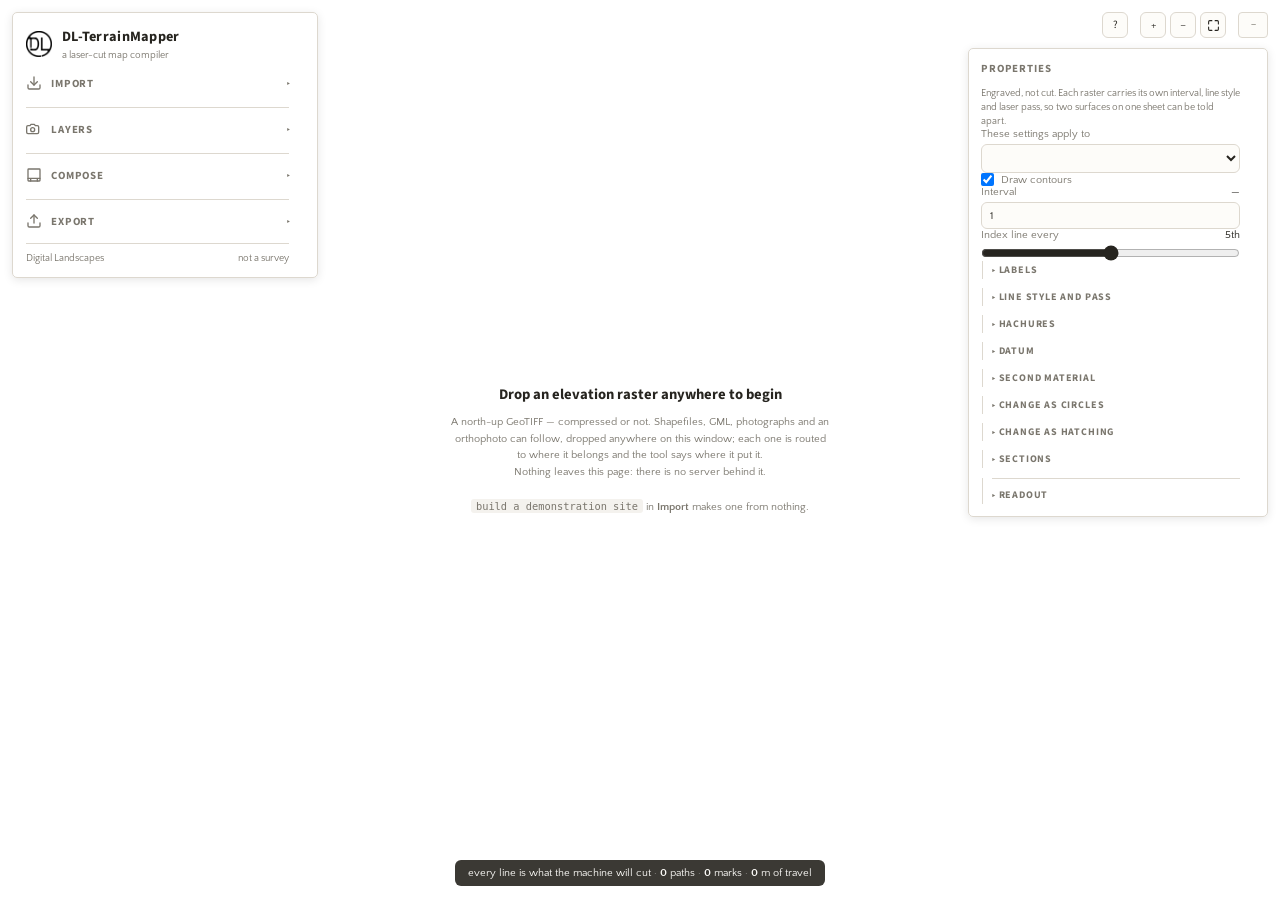
<file: index.html>
<!doctype html>
<!--
  The repository root page, so GitHub Pages has somewhere to land.

  The tool itself lives in project/. This file only forwards to it. It is kept
  deliberately plain: a student following a link in a hurry, on a lab machine,
  behind a proxy, should end up in the right place or be told plainly why not.
-->
<html lang="en">
<head>
<meta charset="utf-8">
<meta name="viewport" content="width=device-width, initial-scale=1">
<title>DL-TerrainMapper</title>
<meta http-equiv="refresh" content="0; url=project/index.html">
<link rel="canonical" href="project/index.html">
<style>
  body { margin: 0; min-height: 100vh; display: grid; place-items: center;
         background: #fff; color: #1b1b1b; text-align: center; padding: 2rem;
         font: 16px/1.6 "Source Sans 3", system-ui, -apple-system, sans-serif; }
  h1 { font-size: 1.4rem; font-weight: 600; margin: 0 0 .4rem; letter-spacing: .01em; }
  p  { margin: .4rem 0; color: #555; }
  a  { color: #0f7d86; }
  @media (prefers-color-scheme: dark) {
    body { background: #16181a; color: #e9e9e9; }
    p { color: #aaa; }
    a { color: #5cc9d2; }
  }
</style>
</head>
<body>
  <main>
    <h1>DL-TerrainMapper</h1>
    <p>Opening the tool…</p>
    <p>If nothing happens, <a href="project/index.html">open it here</a>.</p>
  </main>
</body>
</html>
</file>
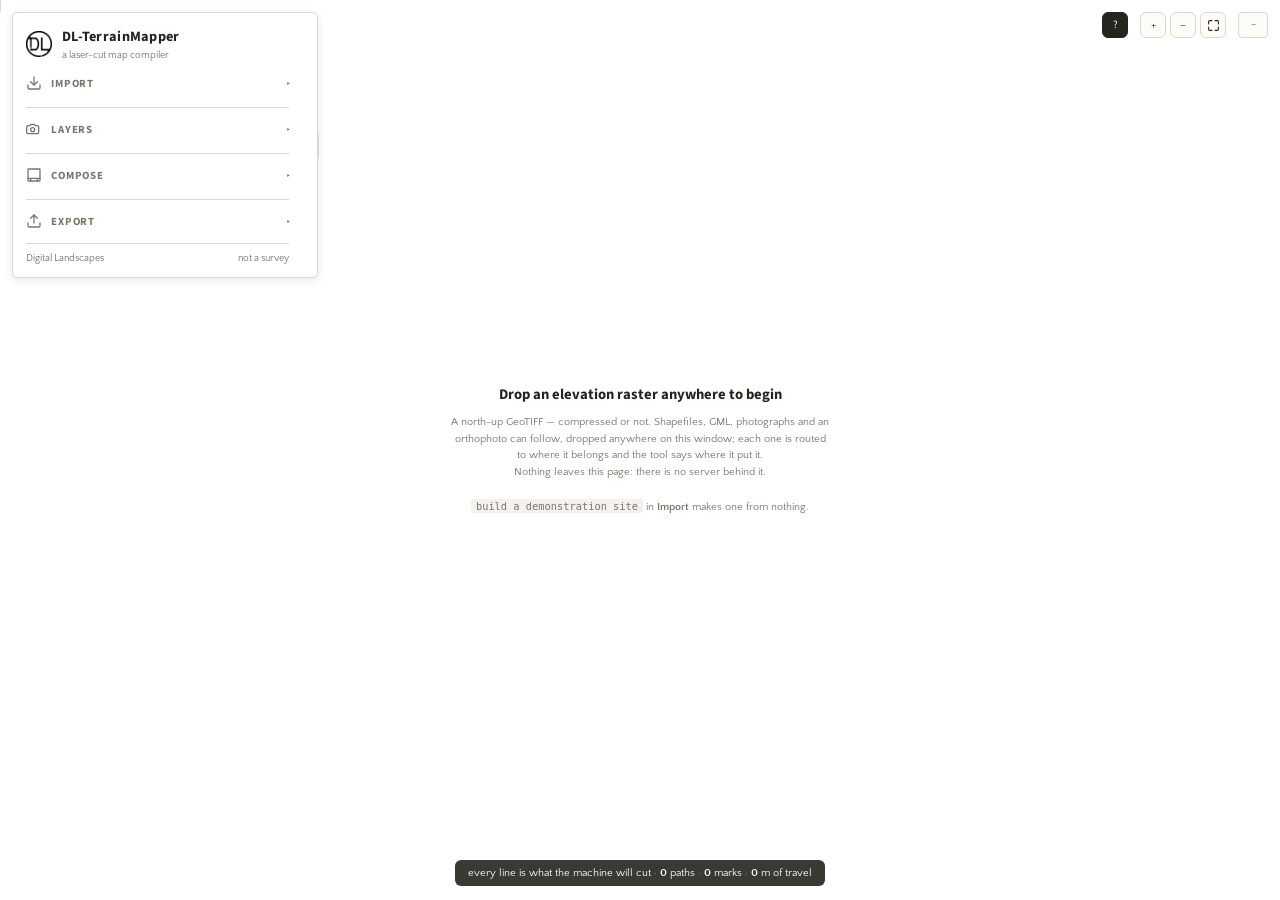
<file: project/index.html>
<!doctype html>
<html lang="en">
<head>
<meta charset="utf-8">
<meta name="viewport" content="width=device-width, initial-scale=1">
<title>DL-TerrainMapper</title>
<!-- ⚠️ NAMED EXPLICITLY, because a browser asks every site for /favicon.ico
     whether one exists or not. Unanswered, that is a red 404 in the console of
     a tool people are being taught to trust the console of — and the first
     thing a student does when something looks wrong is open it. The logo is
     already shipped for the sidebar; pointing at it costs nothing. -->
<link rel="icon" href="static/logo-dl.png">
<link rel="stylesheet" href="static/style.css">
<style>
/* ⚠️ style.css IS THE FAMILY'S COMMITTED THEME AND IS COPIED BYTE-IDENTICAL
   FROM DL-TerrainDiversity. Nothing below overrides a token in it — these are
   layout rules for the parts this tool has and the sibling does not. If a
   colour or a font is wanted here, it is already in style.css; adding a second
   palette is how two tools in one family stop looking like one family. */

/* ⚠️ TWO TOKEN OVERRIDES, AND ONLY TWO. This is the sibling's own pattern —
   terraincare overrides `--stage` in exactly this way, with the reason stated
   beside it — so the theme stays one file and the deviations stay countable.

   `--stage` white: terrain is pale, the drawing is meant to read as paper, and
   the sheet is screen-captured next to printed matter.

   `font-size` 14px rather than 15: this tool's panel carries more explanatory
   prose than the sibling's, and at 15px the whole interface read a size too
   large beside it. One notch on the root scales every rem in the theme
   together, which is the only way to make an interface smaller without
   pulling its proportions apart. */
:root { --stage: #ffffff; font-size: 14px; }

/* ── the menu is a FLOATING WINDOW, not a docked column ───────────────────
   Ported from terraincare, where the same override turns style.css's docked
   sidebar into a window over the viewport.
   ⚠️ THE POINT IS THAT THE GROUND RUNS UNDER IT. A docked column subtracts its
   width from the drawing for the whole session; a window can be pushed aside
   or folded away entirely when the sheet is what matters — which for a tool
   whose output is a drawing is most of the time. */
#sidebar {
  position: absolute; left: 12px; top: 12px; z-index: 4;
  width: 306px; min-width: 306px;
  height: auto; max-height: calc(100% - 24px);
  padding: 13px; gap: 10px;
  scrollbar-gutter: stable;
  border: 1px solid var(--line); border-right: 1px solid var(--line);
  border-radius: 5px; background: rgba(255,255,255,.94);
  box-shadow: 0 2px 10px rgba(0,0,0,.10);
}
/* The header is the handle. */
#sidebar header { cursor: grab; user-select: none; }
#sidebar.dragging header { cursor: grabbing; }
#sidebar.min { display: none; }
#sidebar footer { padding-top: 9px; font-size: .7rem; }
#logo { width: 26px; height: 26px; }
#sidebar header h1 { font-size: 1.02rem; }
#sidebar .sub { font-size: .72rem; }

/* ⚠️ ONE TOGGLE, ONE PLACE, TWO STATES. They occupy the same slot in
   #viewtools, so folding and unfolding happen under the same pixel — which
   means they must be the same size, or the chip's own edge lands under a cursor
   that has not moved. Same rule the sibling keeps. */
#menu-chip, #menu-min {
  box-sizing: border-box; width: 30px; height: 26px;
  display: flex; align-items: center; justify-content: center;
  font-family: var(--font-head); font-size: .74rem; line-height: 1;
  padding: 0; cursor: pointer; z-index: 5;
  border: 1px solid var(--line); border-radius: 4px;
  background: var(--sheet); color: var(--ink-soft);
}
#menu-chip:hover, #menu-min:hover { color: var(--ink); border-color: var(--ink-soft); }
/* ⚠️ BOTH SIT IN #viewtools, IN THE SAME SLOT. Neither is positioned on its
   own any more: that is what made them 1,227 px apart while a comment claimed
   they shared a pixel. See the markup for the whole argument. */
#menu-chip[hidden] { display: none; }

/* ── the menu's width grip ────────────────────────────────────────────────
   ⚠️ A SIBLING OF THE PANEL, NOT A CHILD OF IT. The panel scrolls and clips
   horizontally, so a child pinned to its right edge would scroll away with the
   content and be cut off. This one lives on the viewport and is kept against
   the panel's edge by script.
   ⚠️ NOT `resize: horizontal` EITHER, though that works: the native handle is
   a few pixels in one corner, at the bottom of a panel that is usually as tall
   as the window, and it forces overflow-x to auto — which puts a horizontal
   scrollbar under a panel that has no horizontal content. */
.wgrip {
  position: absolute; z-index: 6; width: 9px; cursor: ew-resize;
}
.wgrip::after {
  content: ""; position: absolute; left: 4px; top: 50%;
  transform: translateY(-50%); width: 1px; height: 24px;
  background: var(--line); transition: height .12s, background .12s;
}
.wgrip:hover::after, .wgrip.on::after {
  background: var(--ink-soft); height: 48px;
}
.wgrip[hidden] { display: none; }

/* ── the properties window ────────────────────────────────────────────────
   Wider than a pure readout was, because it now holds controls. Its own grip
   works the same way the menu's does, mirrored. */
#propBody { display: flex; flex-direction: column; gap: 7px; }
#propBody .subhead:not(:first-child) { margin-top: 4px; }
#propBody .dz { padding: 9px 8px; }
#propTitle { overflow: hidden; text-overflow: ellipsis; white-space: nowrap; }

/* ── a pass picker carries its colour ─────────────────────────────────────
   ⚠️ THE CHIP IS BESIDE THE VALUE, NOT INSIDE THE <option>. Browsers disagree
   about whether they honour styling within a dropdown list — Firefox largely
   does, Chrome only in the popup and not in the closed control — so a coloured
   option is a swatch that vanishes exactly when it is most wanted. Colouring
   the option TEXT is worse again: these are the declared pass colours, and pure
   green on paper-white is barely legible as text. As a filled chip it is
   perfectly readable, which is why the swatch is a block and the label stays
   ink. Same one-colour-table rule as everywhere else: the fill comes from
   PASS_COLOURS in dxf.js, never from a palette chosen for the screen. */
.passfield { position: relative; display: block; }
.passfield select { padding-left: 27px; width: 100%; }
.passfield .swatch {
  position: absolute; left: 8px; top: 50%; transform: translateY(-50%);
  width: 12px; height: 12px; border-radius: 2px; pointer-events: none;
  border: 1px solid rgba(38, 36, 31, .35);
  box-shadow: inset 0 0 0 1px rgba(255, 255, 255, .45);
}

/* ── reordering the raster list ───────────────────────────────────────────
   ⚠️ THE ORDER IS NOT COSMETIC: the first raster is the PRIMARY and defines
   the sheet. Dragging a layer to the top changes what the drawing is sized to,
   which is why the view refits when it happens. */
.pitem { position: relative; }
.pitem .drag {
  flex: none; width: 11px; cursor: grab; color: var(--line);
  font-size: .8rem; line-height: 1; user-select: none;
}
.pitem:hover .drag { color: var(--ink-soft); }
.pitem.dragging { opacity: .4; }
.pitem.over-above::before, .pitem.over-below::after {
  content: ""; position: absolute; left: 0; right: 0; height: 2px;
  background: var(--ink); border-radius: 1px;
}
.pitem.over-above::before { top: -2px; }
.pitem.over-below::after { bottom: -2px; }

/* ── sections: one row per section, icon + title + chevron ────────────────
   Ported from terraincare. The rail this tool used to have said each of the
   six names twice — once as an icon tooltip, once as a panel header a few
   pixels away — so the rail is gone and its icons moved in here. */
details.panel { display: block; }
details.panel > summary {
  display: flex; align-items: center; gap: 9px;
  cursor: pointer; list-style: none; user-select: none; padding: 4px 0;
}
details.panel > summary::-webkit-details-marker { display: none; }
details.panel > summary > svg {
  flex: none; width: 16px; height: 16px;
  fill: none; stroke: currentColor; stroke-width: 2;
  stroke-linecap: round; stroke-linejoin: round; color: var(--ink-soft);
}
details.panel > summary > h2 { flex: 1; min-width: 0; }
details.panel > summary::after {
  content: "▾"; font-family: var(--font-head); font-size: .72rem;
  color: var(--ink-soft); flex: none; transition: transform .12s ease;
  transform: rotate(-90deg);
}
details.panel[open] > summary::after { transform: rotate(0deg); }
details.panel[open] > summary > svg,
details.panel[open] > summary > h2 { color: var(--ink); }
details.panel > summary:hover h2,
details.panel > summary:hover > svg,
details.panel > summary:hover::after { color: var(--ink); }
.sec-body { display: flex; flex-direction: column; gap: 7px; margin-top: 7px; }
details.panel + details.panel { border-top: 1px solid var(--line); padding-top: 9px; margin-top: 2px; }

/* What is live inside a CLOSED section. A folded panel must never hide active
   state — a hidden halftone at 3,000 marks is a surprise at the machine. */
.sec-badge {
  margin-left: auto; font-family: var(--font-head); font-size: .66rem;
  color: var(--ink-soft); font-variant-numeric: tabular-nums;
  white-space: nowrap; overflow: hidden; text-overflow: ellipsis; max-width: 56%;
}
details.panel[open] > summary .sec-badge { display: none; }

.why { color: var(--ink-soft); font-size: .72rem; line-height: 1.4; }
.subhead {
  font-family: var(--font-head); font-weight: 700; font-size: .72rem;
  text-transform: uppercase; letter-spacing: .08em; color: var(--ink-soft);
}
.field input[type=number], .field input[type=text] {
  font: inherit; font-size: .82rem; padding: 6px 8px;
  border: 1px solid var(--line); border-radius: 6px;
  background: var(--sheet); color: var(--ink); width: 100%;
}
.field.inline { flex-direction: row; align-items: center; gap: 8px; }
.field.inline > span { flex: 1; }

/* A note that is a reading, not a control. */
.note {
  font-size: .71rem; line-height: 1.4; padding: 6px 8px; border-radius: 5px;
  background: var(--sheet); border: 1px solid var(--line);
  border-left: 2px solid var(--card); color: var(--ink-soft);
}
.note b { color: var(--ink); font-variant-numeric: tabular-nums; }
.note.warn { border-left-color: #a8541c; }
.note.good { border-left-color: var(--ink-soft); }

/* ── the photograph list ─────────────────────────────────────────────────── */
.plist { display: flex; flex-direction: column; gap: 4px; }
.pitem {
  display: flex; align-items: center; gap: 7px; cursor: pointer;
  border: 1px solid var(--line); border-radius: 6px; padding: 4px 7px; font-size: .74rem;
}
.pitem:hover { border-color: var(--ink-soft); }
.pitem.sel { border-color: var(--ink); background: var(--bg); }
.pitem .n {
  width: 19px; height: 19px; flex: none; border-radius: 50%;
  background: var(--ink); color: var(--sheet);
  display: grid; place-items: center; font-size: .62rem; font-weight: 700;
  font-family: var(--font-head);
}
.pitem.off .n { background: var(--ink-soft); }
/* ⚠️ THE ICON INHERITS THE SWATCH'S COLOUR, which is the sheet colour on a
   disc filled with the layer's PASS colour — the machine operation, not a
   colour chosen for the screen. Stroked rather than filled, at the same weight
   as the panel icons above, so the two sets read as one drawing. */
.pitem .n svg {
  width: 12px; height: 12px; display: block;
  fill: none; stroke: currentColor; stroke-width: 2.4;
  stroke-linecap: round; stroke-linejoin: round;
}
.pitem .grow { flex: 1; min-width: 0; overflow: hidden; text-overflow: ellipsis; white-space: nowrap; }
.pitem .val { color: var(--ink-soft); font-size: .7rem; white-space: nowrap; }

/* ── the readout window, right ────────────────────────────────────────────
   Same chrome as the sidebar, deliberately: one window family, not two. */
#readout {
  position: absolute; right: 12px; top: 12px; z-index: 4; width: 300px;
  max-height: calc(100% - 66px - var(--tools-h) - 10px);
  display: flex; flex-direction: column; gap: 10px; padding: 12px;
  overflow-y: auto; overflow-x: hidden; scrollbar-gutter: stable;
  border: 1px solid var(--line); border-radius: 5px;
  background: rgba(255,255,255,.94); box-shadow: 0 2px 10px rgba(0,0,0,.10);
}
/* Folded by the one menu control, or empty because nothing is loaded yet. */
#readout.min, #readout.empty { display: none; }
#readout-head { display: flex; align-items: center; gap: 8px; }
#readout-head h2 {
  flex: 1; font-family: var(--font-head); font-weight: 700; font-size: .78rem;
  text-transform: uppercase; letter-spacing: .08em; color: var(--ink-soft);
}
#readout-head button { padding: 1px 7px; font-size: .72rem; line-height: 1.3; }
#figs { display: grid; grid-template-columns: 1fr 1fr; gap: 4px 10px; }
.fig {
  display: flex; align-items: baseline; justify-content: space-between; gap: 6px;
  font-size: .71rem; border-bottom: 1px dotted var(--line); padding-bottom: 2px;
}
.fig span:first-child { color: var(--ink-soft); }
.fig b {
  font-family: var(--font-head); font-weight: 700;
  font-variant-numeric: tabular-nums; color: var(--ink);
}
#readBody { display: flex; flex-direction: column; gap: 9px; }
#readBody .grp { display: flex; flex-direction: column; gap: 3px; }
#readBody .grp h3 {
  font-family: var(--font-head); font-weight: 700; font-size: .68rem;
  text-transform: uppercase; letter-spacing: .08em; color: var(--ink-soft);
  border-top: 1px solid var(--line); padding-top: 7px; margin-top: 2px;
}

/* the pass key, which doubles as the drawing's legend */
.pass { display: flex; align-items: center; gap: 7px; font-size: .72rem; color: var(--ink-soft); }
.pass i { width: 14px; height: 3px; border-radius: 2px; flex: none; }
.pass b { color: var(--ink); font-family: var(--font-head); font-variant-numeric: tabular-nums; }


/* ── data-defined overrides ───────────────────────────────────────────────
   ⚠️ THE BINDING SITS BESIDE THE PARAMETER IT DRIVES, not in a section of its
   own. Three of these grew as separate folds called "Size by an attribute",
   "Turn by an attribute", "Density by an attribute" — so the control and the
   thing it controlled were never on screen together, and which parameter a fold
   drove had to be read from its title. A checkbox and a picker under the value
   say it without a heading. */
.bindrow { display: flex; flex-direction: column; gap: 3px; }
.bindtoggle {
  display: flex; align-items: center; gap: 6px;
  font-size: .68rem; color: var(--ink-soft); cursor: pointer; padding-left: 1px;
}
.bindtoggle input[type="checkbox"] { flex: none; margin: 0; }
.bindtoggle .bindlabel { flex: none; }
.bindtoggle select { flex: 1; min-width: 0; font-size: .7rem; padding: 1px 4px; }
.bindtoggle select[disabled] { opacity: .45; }
/* Bound is a state worth seeing at a glance: the value above is no longer the
   one being used. */
.bindrow.bound .bindtoggle { color: var(--ink); }
.bindrow.bound > .field > input { opacity: .5; }
.bindrange {
  display: grid; grid-template-columns: 1fr 1fr; gap: 3px 8px;
  margin: 2px 0 4px 18px; padding-left: 8px; border-left: 1px solid var(--line);
}
.bindrange .field { gap: 2px; }

/* ── viewport furniture ──────────────────────────────────────────────────── */
/* ⚠️ THE VIEWPORT'S OWN CONTROLS, IN ONE ROW, CLEAR OF BOTH WINDOWS.
   `--tools-gap` is the distance kept from the readout window's left edge, and
   `right` is derived from the readout's width so the two can never be tuned
   apart. Measured before this existed: the fold button sat at x 1239–1269,
   INSIDE the readout's 968–1268 rect, covering its fold button by 51 px — two
   controls a cursor could not choose between. */
/* ⚠️ THE STRIP SITS ABOVE THE RIGHT-HAND WINDOW, NOT BESIDE IT. Beside it, the
   strip ate 166 px of the drawing along the top edge for its whole length and
   still had to dodge a window whose width changes. Above it, the tools are
   right-aligned to the window they belong with, the ground underneath is
   uninterrupted, and the vertical room this costs was already spare — the
   window does not reach the bottom of the viewport. */
#viewtools {
  position: absolute; top: 12px; right: 12px;
  z-index: 5; display: flex; align-items: center;
  gap: var(--tools-gap); justify-content: flex-end;
}
:root { --tools-gap: 12px; --tools-h: 26px; }
/* The window starts below the strip and keeps the same 12 px rhythm. */
#readout { top: calc(12px + var(--tools-h) + 10px) !important; }
#zoomer { display: flex; gap: 4px; }
#zoomer button, #explainToggle {
  width: 26px; height: 26px; padding: 0; line-height: 1; font-size: .78rem;
  /* ⚠️ CENTRED BY THE BOX, NOT BY THE GLYPH. A button that centres its text
     centres the LINE BOX; where the ink sits inside that box is the font's
     business, which is how ⤢ ended up high and right. Grid centring puts the
     icon's own box in the middle and leaves nothing to the face. */
  display: grid; place-items: center;
}
#zoomer button svg {
  width: 13px; height: 13px; display: block;
  fill: none; stroke: currentColor; stroke-width: 2;
  stroke-linecap: round; stroke-linejoin: round;
}
#explainToggle { font-family: var(--font-head); }
/* The pressed state has to be visible, or the control is a coin toss. */
#explainToggle[aria-pressed="true"] { background: var(--ink); color: var(--sheet); border-color: var(--ink); }

/* ⚠️ EXPLANATIONS GO; WARNINGS AND STATE STAY. `.why` and `.fine` are prose a
   reader stops needing. `.note` is a WARNING — the GPS-accuracy caution, the
   clip caveats — and `.meta` is live output like "No raster loaded." or the
   cutting report. Hiding either of those would turn a density preference into a
   way of losing the thing the panel exists to tell you. */
body.terse .why, body.terse .fine { display: none; }
#status { bottom: 14px; white-space: nowrap; }
#dropReport { bottom: 46px; max-width: 60%; text-align: center; }
#dropReport:empty { display: none; }
/* ⚠️ A DROP TARGET THAT GIVES NO SIGN IT IS ONE is a drop target people do not
   try twice. The whole window highlights, because the whole window accepts. */
body.dropping #viewport::after {
  content: ""; position: absolute; inset: 6px; pointer-events: none; z-index: 8;
  border: 2px dashed var(--ink-soft); border-radius: 6px;
  background: rgba(255,255,255,.35);
}
#status b { font-variant-numeric: tabular-nums; }
#status .sep { opacity: .45; }
#empty {
  position: absolute; inset: 0; display: grid; place-items: center;
  pointer-events: none; text-align: center; color: var(--ink-soft); padding: 30px;
}
#empty div { max-width: 380px; line-height: 1.55; font-size: .78rem; }
#empty h2 { font-family: var(--font-head); font-size: 1.05rem; color: var(--ink); margin-bottom: 7px; }
#empty code { background: var(--bg); padding: 1px 5px; border-radius: 3px; font-size: .74rem; }

#lightbox {
  position: fixed; inset: 0; z-index: 20; background: rgba(38,36,31,.90);
  display: none; place-items: center; padding: 30px;
}
#lightbox.on { display: grid; }
#lightbox img { max-width: 100%; max-height: 76vh; border-radius: 5px; }
#lightbox .cap { color: var(--sheet); font-size: .84rem; margin-top: 11px; text-align: center; line-height: 1.6; }
#lightbox .cap b { font-family: var(--font-head); }
#lightbox .cap em { font-style: normal; opacity: .72; font-size: .78rem; }
</style>
</head>
<body>

<!-- ═══ LEFT — what I change ═══════════════════════════════════════════════ -->
<aside id="sidebar">
  <header>
    <img id="logo" src="static/logo-dl.png" alt="">
    <div>
      <h1>DL-TerrainMapper</h1>
      <div class="sub">a laser-cut map compiler</div>
    </div>
  </header>

  <!-- IMPORT -->
  <!-- ⚠️ EVERY PANEL STARTS SHUT (Marc, asked twice). The rule this replaces —
       "every fold that accepts a file opens by default" — existed because the
       front door must be findable. That rule is kept by a different means now:
       a file dropped ANYWHERE on the window is routed to the right place and
       the panel it landed in opens itself. So the front door is the whole
       window, and the panels can start quiet. Undoing the global drop without
       reopening this panel would strand a new user in front of a tool that
       looks like it does nothing. -->
  <details class="panel">
    <summary>
      <svg viewBox="0 0 24 24"><path d="M21 15v4a2 2 0 0 1-2 2H5a2 2 0 0 1-2-2v-4"/><polyline points="7 10 12 15 17 10"/><line x1="12" y1="15" x2="12" y2="3"/></svg>
      <h2>Import</h2><span class="sec-badge" id="b-import"></span>
    </summary>
    <div class="sec-body">
      <p class="why">Everything is read in this page and nothing is uploaded — there is no
        server to upload to. That is what lets field photographs be handled here at all.</p>

      <details class="sub">
        <summary class="subhead">Terrain</summary>
        <div class="sub-body">
        <div id="dropzone">
          <div class="dz" id="dropDEM"><strong>Elevation raster</strong>
            <span class="act">Choose GeoTIFFs, or drop them here</span>
            <span class="fine">North-up. Several at once is fine — a DTM under a DSM, the same
              ground in two years, or a whole plate set. They load in name order; the first
              becomes the primary.</span></div>
        </div>
        <p class="meta" id="demInfo">No raster loaded.</p>
        <button class="link" id="demoBtn">or build a demonstration site from nothing</button>

        <!-- ⚠️ THE SHAPEFILE FRONT DOOR BELONGS UNDER THE VERB "IMPORT". These
             three strips are the same targets as the ones beside each list in
             Symbology / Styling, wired to the same loader; a shapefile is a file you
             IMPORT, and this is the first place anyone looks for one. That pair stays,
             because beside a list it reads as "add another one of these" — but a
             front door that only exists two screens down a closed panel is a front
             door nobody finds. -->
        </div>
      </details>
      <details class="sub">
        <summary class="subhead">Vector features</summary>
        <div class="sub-body">
        <p class="why">A planting bed, a path, a tree survey. <b>Shapefile:</b> drop the
          <b>.shp</b> and its <b>.dbf</b> together — the .shp holds the geometry, the .dbf the
          values you style by; add the <b>.prj</b> and the tool can check its coordinate system
          against the raster. The .shx is not needed. <b>GML:</b> one file is enough — it
          carries its geometry, its attributes and its CRS together, and a GML holding points,
          lines and areas at once becomes one layer of each. A file dropped on the wrong strip
          is still filed correctly, under the geometry it actually holds.</p>
        <div class="shpdrop" id="dropImpFeatPolygon" data-kind="polygon">
          + Add or drop a <b>polygon</b> layer — .shp or .gml…</div>
        <p class="why">A planting bed, a water body, a paved surface. An area has an inside, so
          it takes a <b>fill pattern</b> and an optional outline.</p>
        <div class="shpdrop" id="dropImpFeatLine" data-kind="line">
          + Add or drop a <b>line</b> layer — .shp or .gml…</div>
        <p class="why">A path, a wall, a stream. A line has no inside, so it takes a
          <b>linetype</b> and a scale.</p>
        <div class="shpdrop" id="dropImpFeatPoint" data-kind="point">
          + Add or drop a <b>point</b> layer — .shp or .gml…</div>
        <p class="why">A tree survey, a sample location, a lamp post. A point has no extent at
          all, so it takes a <b>radius</b> first — the symbol is invented, and how big it is, is
          the decision.</p>
        <p class="meta" id="impFeatInfo">None loaded.</p>
        <button class="link" id="gotoFeatures">See the feature layers you have loaded</button>

        </div>
      </details>
      <details class="sub">
        <summary class="subhead">Site photographs</summary>
        <div class="sub-body">
        <div id="dropzone2">
          <div class="dz" id="dropPhotos"><strong>Photographs</strong>
            <span class="act">Choose JPEGs, or drop them here</span>
            <span class="fine">A folder's worth at a time. They are read in this page and
              never uploaded; ones without GPS are kept and listed separately.</span></div>
        </div>
        <p class="meta" id="photoInfo">None loaded.</p>

        </div>
      </details>
      <details class="sub">
        <summary class="subhead">Orthophoto</summary>
        <div class="sub-body">
        <div id="dropzone3">
          <div class="dz" id="dropImage"><strong>Image</strong>
            <span class="act">Choose an image, or drop it here</span>
            <span class="fine">GeoTIFF, PNG or JPEG. Say where it came from below — a
              restricted image can be previewed and will not export.</span></div>
        </div>
        <label class="field"><span>Licence</span>
          <select id="licence">
            <option value="unknown">— say where it came from —</option>
            <option value="own">Mine (my own survey or drone)</option>
            <option value="open">Openly licensed</option>
            <option value="restricted">Restricted (education/research only)</option>
          </select></label>
        <p class="meta" id="imageInfo">None loaded.</p>

        </div>
      </details>
      <details class="sub">
        <summary class="subhead">Tile boundary</summary>
        <div class="sub-body">
        <p class="why">Working on one tile of a bigger model? Load the <b>whole</b> model here,
          set every layer up over all of it, and cut your tile out at the end — the boundary
          goes in <b>Export → Clip to a tile</b>. That order is what makes neighbouring tiles
          match: the patterns are anchored to the ground, so a boundary is a line drawn through
          one continuous field rather than two fields that have to be persuaded to agree.</p>
        <button class="link" id="gotoClip">Go to the tile boundary in Export</button>
        </div>
      </details>
    </div>
  </details>


  <!-- LAYERS -->
  <details class="panel">
    <summary>
      <svg viewBox="0 0 24 24"><path d="M3 7h3l1.5-2h5L14 7h3a2 2 0 0 1 2 2v8a2 2 0 0 1-2 2H3a2 2 0 0 1-2-2V9a2 2 0 0 1 2-2z"/><circle cx="10" cy="13" r="3"/></svg>
      <h2>Layers</h2><span class="sec-badge" id="b-mark"></span>
    </summary>
    <div class="sec-body">
      <!-- ⚠️ ONE FLAT LIST, NOT SIX GROUPED ONES. Grouping by kind put six
           headings over what is usually one or two layers each, so the panel was
           mostly labels for empty groups. A layer knows what it is and says so
           on its own row; the reader does not need the tool to sort them into
           bins first. This is QGIS's own layer panel, and the reason it works is
           that the list IS the set of things you can select. -->
      <p class="why">Everything loaded, in one list. <b>Select a layer</b> and the window on the
        right becomes its property sheet — contours and sections for an elevation raster, fill
        and linetype for an area, a radius for a point, halftone for the orthophoto. Only ever
        the controls that layer can use.</p>
      <div class="plist" id="layers"></div>
      <p class="meta" id="featInfo">Nothing loaded — drop a file anywhere.</p>

    </div>
  </details>


  <!-- COMPOSE -->
  <details class="panel">
    <summary>
      <svg viewBox="0 0 24 24"><rect x="3" y="3" width="18" height="18" rx="1"/><path d="M3 17h18M7 17v4M17 17v4"/></svg>
      <h2>Compose</h2><span class="sec-badge" id="b-compose"></span>
    </summary>
    <div class="sec-body">
      <p class="why">The drawing gets a scale a ruler knows, never a ratio fitted to the bed.</p>
      <label class="field"><span>Scale 1:</span><select id="sScale"></select></label>
      <div class="row">
        <label class="field"><span>Bed width</span><input type="number" id="sBedW" value="1000" step="10"></label>
        <label class="field"><span>Bed height</span><input type="number" id="sBedH" value="700" step="10"></label>
      </div>
      <button id="sFit">Pick the largest scale that fits</button>
      <label class="field"><span>Margin <em id="sMarginV">0 mm</em></span>
        <input type="range" id="sMargin" min="0" max="40" step="1" value="0"></label>
      <label class="field"><span>Title</span>
        <input type="text" id="sTitle" placeholder="engraved at the top"></label>
      <label class="field"><span>Lettering</span>
        <select id="sLetter">
          <option value="regular">Regular</option>
          <option value="condensed">Condensed</option>
          <option value="wide">Wide</option>
          <option value="slanted">Slanted</option>
        </select></label>
      <p class="why">One choice for the whole drawing — labels, numbers, title, all in the
        same voice. Every style is the same single-stroke skeleton, reshaped: an outline font
        from the system would make the laser cut round the ink and drop the counters of an
        8 out as dust, so there is deliberately no such option.</p>
      <!-- ⚠️ NOT A FOLD. Three checkboxes behind a heading called "Furniture" —
           a word for the things on a drawing that are not the drawing — is a
           word to learn and a click to make, for three switches that fit on
           three lines. -->
      <label class="check"><input type="checkbox" id="sFrame" checked> Cut the sheet outline</label>
      <label class="check"><input type="checkbox" id="sBar" checked> Scale bar</label>
      <label class="check"><input type="checkbox" id="sNorth" checked> North point</label>
    </div>
  </details>

  <!-- EXPORT -->
  <details class="panel">
    <summary>
      <svg viewBox="0 0 24 24"><path d="M21 15v4a2 2 0 0 1-2 2H5a2 2 0 0 1-2-2v-4"/><polyline points="17 8 12 3 7 8"/><line x1="12" y1="3" x2="12" y2="15"/></svg>
      <h2>Export</h2><span class="sec-badge" id="b-export"></span>
    </summary>
    <div class="sec-body">
      <details class="sub">
        <summary class="subhead">Clip to a tile</summary>
        <div class="sub-body">
        <p class="why">Load the <b>whole</b> model, set up every layer over all of it, then cut
          out the piece you are responsible for. Doing it in that order is what makes tiles
          match: hatches, dashes and symbol grids are anchored to the <b>ground</b>, so a
          boundary is a line drawn through one continuous field — neighbouring tiles cannot
          disagree, because there was only ever one field.</p>
        <!-- ⚠️ THE BOUNDARY COMES FROM A LAYER ALREADY IMPORTED. Shapefiles enter
             this tool in one place, under Import; asking for the same file a
             second time here made the tile boundary look like a different kind of
             thing from every other polygon, and meant loading it twice to both
             see it and cut to it. -->
        <label class="field"><span>Boundary</span>
          <select id="clipFrom">
            <option value="">— none, the whole model is drawn —</option>
          </select></label>
        <p class="why">Any <b>polygon layer</b> loaded under Import can be the tile. A layer
          used as the boundary is not drawn as a feature as well — its outline is already
          the outer cut, and drawing it twice would send the head round the same line twice.</p>
        <div class="shpdrop" id="dropClip" data-kind="polygon">
          + or drop a <b>polygon</b> shapefile (.shp) straight in…</div>
        <label class="check"><input type="checkbox" id="clipOn"> Clip the drawing to it</label>
        <button class="link" id="clipClear" style="font-size:.66rem">Remove the boundary</button>
        <p class="why" id="clipInfo">No boundary loaded — the whole model is drawn.</p>
        <p class="why">⚠️ The boundary becomes the <b>outer cut</b>, and the rectangular sheet
          outline is not drawn — a plate cannot have two outer cuts. Circles that straddle the
          edge are dropped <b>whole</b>: a clipped circle is an arc, and an arc reads as a
          smaller value than it stands for.</p>

        </div>
      </details>
      <details class="sub">
        <summary class="subhead">Files</summary>
        <div class="sub-body">
        <p class="why">The file carries DL-TerrainSlicer's six pass layers unchanged, so a laser
          configuration already set up for that tool can be reused as it stands.</p>
        <button id="expDXF">Save the DXF</button>
        <button id="expSVG">Save the SVG</button>
        <p class="why">The DXF is for the machine; the SVG is for everything else — a print
          layout, a report figure, Illustrator. Both carry the same geometry in the passes' own
          RGB colours. ⚠️ The SVG's stroke width is a hairline for visibility only: on the machine
          a line's weight is its pass's power and speed.</p>
        <button class="link" id="expReport">Save the cutting report</button>

        </div>
      </details>
      <details class="sub">
        <summary class="subhead">Engrave the whole drawing as an image</summary>
        <div class="sub-body">
        <p class="why">A PNG the machine sweeps like a printer instead of tracing with the head.
          The passes become <b>grey values</b>, because in a raster engrave the pixel is the
          <b>power</b> — the screen palette would put green and cyan at almost the same
          brightness and two different operations would arrive at the same depth.</p>
        <label class="field"><span>Resolution</span>
          <select id="rasDPI">
            <option value="72">72 dpi — a proof</option>
            <option value="150">150 dpi</option>
            <option value="300" selected>300 dpi — engraving</option>
          </select></label>
        <label class="field"><span>Line width (mm)</span>
          <input type="number" id="rasStroke" min="0.05" max="3" step="0.05" value="0.25"></label>
        <label class="check"><input type="checkbox" id="rasAlpha">
          Transparent background <em>(PNG only)</em></label>
        <label class="check"><input type="checkbox" id="rasCut" checked>
          Also save the cut lines as SVG</label>
        <p class="meta" id="rasSize">—</p>
        <!-- ⚠️ TWO BUTTONS, NOT A FORMAT PICKER (Marc). A picker makes the format a
             setting you have to notice before pressing Save; two buttons make it
             the press itself. They are also not equal choices — one is what you
             engrave from and the other is for documents — and a dropdown says
             they are interchangeable. -->
        <button id="expPNG">Save PNG</button>
        <button id="expJPG">Save JPEG</button>
        <p class="why">The image and the SVG are written on the <b>same sheet, same origin, same
          size</b>, so they line up on the bed: raster the field, then cut the outline without
          moving the material. The SVG carries <b>only the cut passes</b> — 4 inner and 5 outer.</p>
        <p class="why">⚠️ <b>The image cuts nothing, not even the outer cut.</b> Rastered, the
          line that releases the plate is just a dark line drawn on it — which is why the cut
          lines go out as vectors beside it. ⚠️ A stroke thinner than about <b>1.5 pixels</b>
          does not survive rasterising: it lands as pale grey, and grey here is power, so it is
          a line the machine barely burns. Thin lines are widened to that floor and the tool
          says when it happened. ⚠️ <b>A transparent PNG is a real risk at the machine</b> —
          some laser software composites transparency onto BLACK, which engraves the entire
          background at full power. Use it for placing the drawing in a document, not for
          sending to the bed. ⚠️ JPEG is lossy, and its ringing around a line becomes wobble in
          the burn; PNG is the one to engrave from. ⚠️ The grey ladder is a <b>justified
          guess</b> until the coupon gives a power and speed for each pass.</p>

        </div>
      </details>
      <details class="sub">
        <summary class="subhead">Back to QGIS</summary>
        <div class="sub-body">
        <p class="why">The drawing as <b>shapefiles in the raster's own coordinates</b>, so the
          line work can be opened beside the data it came from. One zip: a <b>line</b> layer and,
          if the drawing has any, a <b>point</b> layer for the circle grid and photo marks. Every
          record carries the pass it is cut on and the <b>translation that made it</b>, so
          contours, hachures, sections and the rest can be pulled apart again in QGIS.</p>
        <button id="expSHP">Save shapefiles for QGIS</button>
        <p class="why">⚠️ Closed rings stay <b>polylines</b>. A contour that closes is still a
          contour; promoting it to a polygon would fill it and imply an area the survey never
          claimed. ⚠️ Circles leave as <b>points carrying their radius</b>, not as polygons — the
          circle grid encodes a value as a size, and a frozen polygon throws that value away.
          ⚠️ A <b>.prj</b> is written only when the raster's CRS can be stated exactly; otherwise
          QGIS asks once, which is better than this tool guessing a datum.</p>

        </div>
      </details>
      <details class="sub">
        <summary class="subhead">Material test</summary>
        <div class="sub-body">
        <p class="why">⚠️ Cut this first on any material the tool has not been used on. Every label
          size in here is a justified guess until it is read off a real coupon.</p>
        <label class="field"><span>Material</span>
          <input type="text" id="tsMaterial" placeholder="e.g. 2 mm MDF"></label>
        <label class="check"><input type="checkbox" id="tsCut" checked>
          Include the cut coupon (passes 4 and 5 cut through)</label>
        <button id="expTest">Save the material test sheet</button>
        <p class="why">Saves three files: the DXF, an SVG of the same sheet, and the procedure to keep with the coupon.</p>
        <p class="meta" id="expInfo"></p>
        <!-- ⚠️ THE RESULT OF AN EXPORT GETS ITS OWN LINE. #expInfo is a LIVE summary
             of the drawing and is rewritten on every recompile — so an export message
             written there survived only until the next keystroke, and the messages
             that matter most are warnings: that a transparent PNG can engrave a whole
             plate black, that the image cuts nothing, that a line was widened. -->
        <p class="meta" id="expResult"></p>
        </div>
      </details>
      <details class="sub">
        <summary class="subhead">Laser passes</summary>
        <div class="sub-body">
        <div class="pass"><i style="background:#000"></i><b>0</b> engrave — halftone, furniture</div>
        <div class="pass"><i style="background:#00f"></i><b>1</b> score light — labels, numbers</div>
        <div class="pass"><i style="background:#00a000"></i><b>2</b> score medium — contours, bearings</div>
        <div class="pass"><i style="background:#00a0a0"></i><b>3</b> score strong — index contours</div>
        <div class="pass"><i style="background:#c000c0"></i><b>4</b> cut inner — photograph marks</div>
        <div class="pass"><i style="background:#e00000"></i><b>5</b> cut outer — sheet outline, last</div>
        </div>
      </details>
    </div>
  </details>

  <footer><span>Digital Landscapes</span><span>not a survey</span></footer>
</aside>

<!-- ═══ CENTRE — the ground ═══════════════════════════════════════════════ -->
<main id="viewport">
  <canvas id="canvas"></canvas>

  <!-- ⚠️ ONE STRIP FOR EVERYTHING THAT BELONGS TO THE VIEWPORT RATHER THAN TO A
       WINDOW. Zoom, fit, and the menu fold all act on what is being looked at,
       not on the panel they happen to sit near, so they read as one group and
       are laid out as one.

       ⚠️ THE FOLD CONTROL LIVES ON THE VIEWPORT, NOT IN THE MENU HEADER, so it
       does not travel when the window is dragged. A control that hides the menu
       must not be somewhere the menu has moved to.

       ⚠️ THE CHIP AND THE FOLD BUTTON ARE THE SAME SLOT IN THE SAME ROW, which
       is what finally makes "fold and unfold happen under the same pixel" TRUE.
       It was asserted in a comment for a long time while one was `left: 12px`
       and the other `right: 11px` — 1,227 px apart, so the control jumped the
       full width of the screen and had to be hunted for. Being adjacent
       children of one flex row, exactly one of them visible and both the same
       26x30, the pixel cannot drift again without someone changing both. -->
  <div id="viewtools">
    <!-- ⚠️ A DENSITY SWITCH, NOT A HELP BUTTON. It hides the explanatory prose
         once it has been read — 48 paragraphs across the two windows, which is
         most of their height. It lives out here rather than in either window's
         header because it governs BOTH of them, and because a header that is
         also a drag handle is a poor place for a control. -->
    <button id="explainToggle" title="Hide the explanations">?</button>
    <div id="zoomer">
      <button id="zIn" title="Closer">+</button>
      <button id="zOut" title="Further">−</button>
      <!-- ⚠️ AN ICON, NOT A GLYPH. This was ⤢ (U+2922), which sits high and
           right inside its em box in most faces, so the button looked
           off-centre no matter what padding it was given — and would look
           off by a different amount in the next font. Drawn in the same
           24×24 convention as the panel and layer icons, it is centred by
           construction. -->
      <button id="zFit" title="Fit the sheet">
        <svg viewBox="0 0 24 24" aria-hidden="true"><path d="M9 3H5a2 2 0 0 0-2 2v4"/><path d="M15 3h4a2 2 0 0 1 2 2v4"/><path d="M21 15v4a2 2 0 0 1-2 2h-4"/><path d="M3 15v4a2 2 0 0 0 2 2h4"/></svg></button>
    </div>
    <button id="menu-min" title="Fold the menu away">−</button>
    <button id="menu-chip" title="Bring the menu back" hidden>☰</button>
  </div>

  <!-- ⚠️ SAYS "ANYWHERE", AND MEANS IT. With every panel starting shut this
       overlay is the only instruction on screen, so it must describe something
       that actually works — a message telling someone to drop a file onto a
       canvas that ignores drops is worse than no message. -->
  <div id="empty"><div>
    <h2>Drop an elevation raster anywhere to begin</h2>
    A north-up GeoTIFF — compressed or not. Shapefiles, GML, photographs and an
    orthophoto can follow, dropped anywhere on this window; each one is routed to
    where it belongs and the tool says where it put it.<br>
    Nothing leaves this page: there is no server behind it.<br><br>
    <code>build a demonstration site</code> in <b>Import</b> makes one from nothing.
  </div></div>

  <!-- Where a window-wide drop reports what it did with each file. -->
  <div class="hud" id="dropReport"></div>

  <div class="hud" id="status">
    <span>every line is what the machine will cut</span>
    <span class="sep">·</span> <b id="hudPaths">0</b> paths
    <span class="sep">·</span> <b id="hudMarks">0</b> marks
    <span class="sep">·</span> <b id="hudRun">0</b> m of travel
  </div>

  <!-- ═══ RIGHT — what I read ═════════════════════════════════════════════ -->
  <section id="readout">
    <div id="readout-head">
      <h2 id="propTitle">Properties</h2>
    </div>

    <!-- ⚠️ THE INSPECTOR. This inverts DL-TerrainDiversity's rule that the left
         side is what you change and the right side is what you read, and it does
         so deliberately: once the tool holds a LIST OF OBJECTS, the settings of
         the selected one are not "what I change about the drawing", they are
         "what this layer IS". A list on one side and a property sheet on the
         other is the pattern QGIS itself uses for exactly this, and the previous
         arrangement made you click a raster in Import and then scroll past it
         into a separate section to adjust the thing you had just selected. -->
    <div id="propBody">
    <!-- ⚠️ ONE INSPECTOR, TWO KINDS OF OBJECT. The right-hand window is the
         property sheet for WHATEVER IS SELECTED — a raster layer or a feature
         layer — and exactly one of these two blocks is visible at a time. It
         used to hold only rasters while feature styling sat in the left menu,
         so "styling" appeared on both sides of the screen split by which KIND
         of object it belonged to, which is not a distinction anyone can see
         from the outside. Left is now what you load and compose; right is what
         the selected thing IS. -->
    <div id="propRaster">

    <p class="why">Engraved, not cut. Each raster carries its own interval, line style and
      laser pass, so two surfaces on one sheet can be told apart.</p>
    <label class="field"><span>These settings apply to</span>
      <select id="cLayer"></select></label>
    <label class="check"><input type="checkbox" id="cOn" checked> Draw contours</label>
    <label class="field"><span>Interval <em id="cIntV">—</em></span>
      <input type="number" id="cInt" step="0.05" min="0.01" value="1"></label>
    <label class="field"><span>Index line every <em id="cIdxV">5th</em></span>
      <input type="range" id="cIdx" min="0" max="10" step="1" value="5"></label>

    <details class="sub">
      <summary class="subhead">Labels</summary>
      <div class="sub-body">
      <label class="check"><input type="checkbox" id="lOn" checked> Engrave labels</label>
      <label class="field"><span>Label every <em id="lEveryV">5th</em></span>
        <input type="range" id="lEvery" min="1" max="10" step="1" value="5"></label>
      <label class="field"><span>Size <em id="lSizeV">2.2 mm</em></span>
        <input type="range" id="lSize" min="2.2" max="5" step="0.1" value="2.2"></label>
      <label class="field"><span>Spacing along the line <em id="lSpaceV">55 mm</em></span>
        <input type="range" id="lSpace" min="20" max="160" step="5" value="55"></label>
      <label class="field"><span>Set</span>
        <select id="lOrient">
          <option value="horizontal">Upright, in a gap</option>
          <option value="tangent">Along the line, in a gap</option>
        </select></label>
      <p class="why">Each label cuts its own gap first. Upright engraves faster and reads
        better on material; along-the-line is for drawings meant for paper.</p>

      </div>
    </details>
    <details class="sub">
      <summary class="subhead">Line style and pass</summary>
      <div class="sub-body">
      <p class="why">⚠️ A dash is a real break in a real path, not a linetype: laser software
        ignores linetypes and would cut the line solid. So a dashed contour is many short
        marks, and the count is reported before you write the file.</p>
      <label class="field"><span>Intermediate lines</span><select id="cStyle"></select></label>
      <label class="field"><span>&nbsp;&nbsp;on pass</span><select id="cPass"></select></label>
      <label class="field"><span>Index lines</span><select id="cIdxStyle"></select></label>
      <label class="field"><span>&nbsp;&nbsp;on pass</span><select id="cIdxPass"></select></label>
      <label class="field"><span>Labels on pass</span><select id="cLabelPass"></select></label>
      <p class="why">A pass is a machine operation with its own power and speed — choosing a
        colour here chooses which one the line is cut with, not how it looks on screen.</p>

      </div>
    </details>
    <details class="sub">
      <summary class="subhead">Hachures</summary>
      <div class="sub-body">
      <p class="why">Short strokes down the fall line, hung off this layer's contours and drawn
        longer where the ground is steeper. The oldest way of showing terrain without tone — and
        still the grading plan's notation for a cut face or an embankment.</p>
      <label class="check"><input type="checkbox" id="kOn"> Hang hachures off the contours</label>
      <label class="field"><span>Every (mm along the contour)</span>
        <input type="number" id="kSpacing" min="0.5" max="40" step="0.5" value="3"></label>
      <label class="field"><span>Shortest tick (mm)</span>
        <input type="number" id="kMin" min="0.2" step="0.1" value="0.9"></label>
      <label class="field"><span>Longest tick (mm)</span>
        <input type="number" id="kMax" min="0.3" step="0.1" value="2.5"></label>
      <label class="check"><input type="checkbox" id="kFixed">
        All one length — the grading-plan tick, not the terrain hachure</label>
      <label class="check"><input type="checkbox" id="kIndexOnly">
        Index contours only — far fewer marks</label>
      <label class="field"><span>Leave ground flatter than (°) bare</span>
        <input type="number" id="kMinSlope" min="0" max="80" step="1" value="0"></label>
      <label class="field"><span>On pass</span><select id="kPass"></select></label>
      <p class="why">⚠️ Downhill is read from the ground itself, not from which way the contour
        was traced — a hachure pointing the wrong way turns a hill into a hollow with no other
        symptom. Every tick is a separate head move, so the count is reported before you export.</p>

      </div>
    </details>
    <details class="sub">
      <summary class="subhead">Datum</summary>
      <div class="sub-body">
      <label class="field"><span>Heights are</span>
        <select id="cDatum">
          <option value="absolute">Absolute — metres above sea level</option>
          <option value="local">Local — above the lowest point here</option>
        </select></label>

      </div>
    </details>
    <details class="sub">
      <summary class="subhead">Second material</summary>
      <div class="sub-body">
      <p class="why">One threshold turns this layer into patches — everywhere the value exceeds
        it. Disturbance is the worked example: threshold the difference between two epochs and
        the patches are the ground that moved.</p>
      <label class="check"><input type="checkbox" id="mOn"> Cut regions from a threshold</label>
      <label class="field"><span>Values</span>
        <select id="mSource"></select></label>
      <label class="check"><input type="checkbox" id="mAbs" checked>
        Use the magnitude — |value| — so cut and fill both count</label>
      <label class="field"><span>Threshold</span>
        <input type="number" id="mThresh" step="0.1" min="0" value="1"></label>
      <label class="field"><span>Construction</span>
        <select id="mMode">
          <option value="overlay">Overlay — pieces cut from a second sheet, glued on</option>
          <option value="window">Window — voids cut through the base sheet</option>
        </select></label>
      <p class="why">Overlay is added ground standing proud by its own thickness; window is
        removed ground, a real void. Two sheets get registration holes cut through both —
        pin them with dowels before gluing.</p>
      <label class="field"><span>Cut on pass</span><select id="mPass"></select></label>
      <label class="field"><span>Ignore patches smaller than (m²)</span>
        <input type="number" id="mMinArea" step="1" min="0" value="4"></label>
      <label class="check"><input type="checkbox" id="mLabels" checked>
        Engrave each patch's mean value at its deepest point</label>
      <p class="why" id="mNote"></p>

      </div>
    </details>
    <details class="sub">
      <summary class="subhead">Change as circles</summary>
      <div class="sub-body">
      <p class="why">The values sampled on a regular grid, each sample a circle whose diameter
        is the magnitude — a grading plan's read of cut and fill. Point it at the difference
        between two epochs and the circles are the ground that moved, sized by how much; at
        the layer's own values for elevation; at its slope for steepness as marks. A raster
        exported from another tool (a slope or wetness surface) loads as a layer like any
        other and can be drawn the same way.</p>
      <label class="check"><input type="checkbox" id="gOn"> Draw a circle grid from the values</label>
      <label class="field"><span>Values</span>
        <select id="gSource"></select></label>
      <label class="check"><input type="checkbox" id="gSigned" checked>
        Tell cut from fill — the sign picks the symbol</label>
      <label class="field"><span>Fill (+), ground added</span>
        <select id="gStylePlus">
          <option value="hatched">Hatched circle</option>
          <option value="outline">Outline only</option>
          <option value="engraved">Solid — filled by the engrave pass</option>
        </select></label>
      <label class="field"><span>Cut (−), ground excavated</span>
        <select id="gStyleMinus">
          <option value="outline">Outline only</option>
          <option value="hatched">Hatched circle</option>
          <option value="engraved">Solid — filled by the engrave pass</option>
        </select></label>
      <label class="field"><span>Hatch spacing (mm)</span>
        <input type="number" id="gHatchMM" min="0.2" max="5" step="0.1" value="0.6"></label>
      <p class="why">⚠️ <b>The difference is drawn, not left to the machine.</b> A circle on the
        engrave pass looks solid on screen, but what the file carries is an outline — whether it
        comes out filled depends on that pass being set to raster in JobControl. Hatching puts
        the distinction in the geometry, where no machine setting can lose it. On material there
        is no colour to fall back on.</p>
      <p class="why">Both sides share one scale — the largest magnitude either way — so equal
        movement is an equal circle whichever way the ground went, growing from nothing at zero
        out to full size at the extreme. ⚠️ A hatched circle is many marks, not one; the fill-line
        count is reported before you export.</p>
      <label class="field"><span>Circles across the sheet</span>
        <input type="number" id="gAcross" min="4" max="200" step="1" value="40"></label>
      <label class="field"><span>Largest circle — % of the spacing</span>
        <input type="number" id="gMax" min="5" max="100" step="5" value="90"></label>
      <label class="field"><span>Smallest — % of the largest</span>
        <input type="number" id="gMin" min="0" max="90" step="1" value="12"></label>
      <label class="field"><span>Ignore |values| below</span>
        <input type="number" id="gMinAbs" min="0" step="0.1" value="0"></label>
      <label class="field"><span>Fill (+) on pass</span><select id="gPassPlus"></select></label>
      <label class="field"><span>Cut (−) on pass</span><select id="gPassMinus"></select></label>
      <p class="why" id="gNote"></p>

      </div>
    </details>
    <details class="sub">
      <summary class="subhead">Change as hatching</summary>
      <div class="sub-body">
      <p class="why">The same values as line <b>density</b>: parallel scanlines that run solid
        where the value is strong and break into shorter dashes as it weakens. This is the read
        for a surface with no meaningful contour — a slope raster, a wetness index — where what
        you want is tone and a laser has no tone but marks.</p>
      <label class="check"><input type="checkbox" id="hhOn"> Hatch the values</label>
      <label class="field"><span>Values</span>
        <select id="hhSource"></select></label>
      <label class="field"><span>Line spacing (mm on the sheet)</span>
        <input type="number" id="hhSpacing" min="0.4" max="20" step="0.1" value="2"></label>
      <label class="field"><span>Angle (°)</span>
        <input type="number" id="hhAngle" min="0" max="180" step="5" value="45"></label>
      <label class="check"><input type="checkbox" id="hhInvert">
        Put the ink on the <b>low</b> values instead</label>
      <label class="field"><span>Draw nothing below</span>
        <input type="number" id="hhFloor" step="0.5" value="0"></label>
      <label class="field"><span>On pass</span><select id="hhPass"></select></label>
      <p class="why">⚠️ Every dash is a pierce. A run at full density leaves as one continuous
        path, and a dash under 0.3 mm is dropped rather than burned in place — but the mark
        count is still the job, and it is reported before you write the file.</p>
      <p class="why" id="hhNote"></p>

      </div>
    </details>
    <details class="sub">
      <summary class="subhead">Sections</summary>
      <div class="sub-body">
      <p class="why">The ground cut open: parallel cuts across the plate, each profile engraved
        along the line it was taken from. Three cuts put one exactly on the centre line. The
        profile rides on its own cut because a zero margin leaves nowhere to stack it — and a
        plate that must tile with its neighbours cannot be resized to make room.</p>
      <label class="check"><input type="checkbox" id="xOn"> Cut sections through the plate</label>
      <label class="field"><span>How many</span>
        <input type="number" id="xCount" min="1" max="9" step="1" value="3"></label>
      <label class="field"><span>Running</span>
        <select id="xAxis">
          <option value="horizontal">Horizontally — west to east</option>
          <option value="vertical">Vertically — south to north</option>
        </select></label>
      <label class="field"><span>Profile height (mm)</span>
        <input type="number" id="xHeight" min="2" max="120" step="1" value="12"></label>
      <label class="field"><span>Datum</span>
        <select id="xDatum">
          <option value="own">Own — each cut fills its own height</option>
          <option value="shared">Shared — the cuts compare with each other</option>
        </select></label>
      <p class="why">⚠️ The vertical is exaggerated, always, and by a lot at plate scale. The
        tool computes the true factor from the height you allow and states it in the readout and
        the cutting report — put it on the drawing.</p>
      <label class="check"><input type="checkbox" id="xLabels" checked>
        Letter each cut at both ends — A, A.</label>
      <label class="field"><span>Profiles on pass</span><select id="xPass"></select></label>
      <label class="field"><span>Cut lines on pass</span><select id="xLinePass"></select></label>
      </div>
    </details>
    </div>

    <!-- ⚠️ THE PHOTOGRAPHS AS ONE LAYER. They are a set, not a list of
         separately styled objects — one mark shape and one size for all of them —
         so they behave as a single selectable layer whose properties are these. -->
    <div id="propPhotos" hidden>
    <p class="note warn" id="gpsNote">A phone fixes its position to about 5–10 m. At this
      scale that is <b id="gpsMM">—</b> on the sheet, often larger than the symbol it places.
      <b>Drag a point on the drawing</b> to correct it against the terrain.</p>
    <label class="check"><input type="checkbox" id="pOn" checked> Draw photographs</label>
    <label class="field"><span>Mark</span>
      <select id="pMark">
        <option>circle</option><option>square</option><option>triangle</option>
        <option>cross</option><option>diamond</option></select></label>
    <label class="field"><span>Size <em id="pSizeV">3 mm</em></span>
      <input type="range" id="pSize" min="1" max="10" step="0.25" value="3"></label>
    <label class="check"><input type="checkbox" id="pNum" checked> Engrave numbers</label>
    <label class="check"><input type="checkbox" id="pBear" checked> Draw the bearing</label>
    <label class="check"><input type="checkbox" id="pHalo"> Draw the GPS uncertainty</label>
    <details class="sub">
      <summary class="subhead">The photographs</summary>
      <div class="sub-body">
      <div class="plist" id="plist"></div>
      </div>
    </details>
    </div>

    <!-- ⚠️ THE ORTHOPHOTO'S OWN PROPERTIES. This was the "Engrave" panel in
         the left menu, which meant the settings for one loaded object lived in a
         section of their own while every other object's settings were in the
         inspector. Selecting the image now shows this, and nothing else does. -->
    <div id="propImage" hidden>
    <p class="why">A laser draws marks, not pixels. There are two honest ways to put a
      photograph on material, and they are different tools.</p>
    <label class="check"><input type="checkbox" id="hOn"> Engrave the image</label>
    <label class="field"><span>As</span>
      <select id="hMode">
        <option value="vector">Halftone circles — one value</option>
        <option value="triple">Halftone circles — three values at once</option>
      </select></label>
    <label class="field"><span>Samples across <em id="hAcrossV">70</em></span>
      <input type="range" id="hAcross" min="10" max="200" step="2" value="70"></label>
    <p class="note" id="hBudget">No image loaded.</p>
    <label class="field" id="rowChan"><span>Value</span><select id="hChan"></select></label>
    <p class="why" id="hChanHint"></p>
    <div id="rowTriple" hidden>
      <label class="field"><span>Outer circle</span><select id="hC1"></select></label>
      <label class="field"><span>Middle circle</span><select id="hC2"></select></label>
      <label class="field"><span>Inner circle</span><select id="hC3"></select></label>
      <p class="why">Three circles about one centre, each on its own laser pass. Raw red,
        green and blue engrave correctly but a reader cannot recover a landscape quantity
        from their radii — the derived values can be named out loud.</p>
    </div>
    </div>

    <div id="featStyle" hidden>
      <label class="field"><span>Draw on pass</span><select id="ftPass"></select></label>

      <!-- ⚠️ SHOWN ONLY WHEN THE PASS IS ENGRAVE. A width and a tone are real
           there and nowhere else: engrave is the one RASTER operation, where the
           head sweeps a field. On a score or a cut, weight is the power and speed
           of the pass and a width would be a number the machine cannot use — so
           the controls are ABSENT rather than greyed, the same rule a fill
           pattern follows on a line. -->
      <div id="ftEngraveOnly" hidden>
        <div class="bindrow">
          <label class="field"><span>Line width (mm)</span>
            <input type="number" id="ftWidth" min="0" max="20" step="0.1" value="0"></label>
          <label class="bindtoggle" title="A wide engraved line is drawn as the AREA it covers, then filled — so the DXF carries it too">
            <input type="checkbox" id="ftWidthOn">
            <span class="bindlabel">by an attribute</span>
            <select id="ftWidthField"></select>
          </label>
          <div class="bindrange" id="ftWidthRange" hidden>
            <label class="field"><span>From</span>
              <input type="number" id="ftWidthLo" step="any" value="0"></label>
            <label class="field"><span>To</span>
              <input type="number" id="ftWidthHi" step="any" value="0"></label>
            <label class="field"><span>Thinnest (mm)</span>
              <input type="number" id="ftWidthMin" min="0.1" step="0.1" value="0.3"></label>
            <label class="field"><span>Thickest (mm)</span>
              <input type="number" id="ftWidthMax" min="0.2" step="0.1" value="4"></label>
          </div>
        </div>
        <p class="why">⚠️ Width becomes <b>geometry</b>: the band the line covers is outlined and
          filled, so the DXF, the SVG, the preview and the PNG all carry it. A width that lived
          in a stroke attribute would show in three of those and vanish from the fourth — which
          is exactly how a circle once previewed solid and exported as an outline.
          ⚠️ Every band is filled, so a wide line multiplies the mark count; the cutting report
          says how far it went.</p>
      </div>

      <div id="ftAreaOnly">
        <label class="field"><span>Fill pattern</span><select id="ftPattern"></select></label>
        <label class="field"><span>Fill spacing (mm)</span>
          <input type="number" id="ftSpacing" min="0.3" max="20" step="0.1" value="2"></label>
        <label class="field"><span>Fill angle (°)</span>
          <input type="number" id="ftRotation" min="0" max="180" step="5" value="45"></label>
        <label class="check"><input type="checkbox" id="ftOutline" checked>
          Draw the outline too</label>

        <div class="bindrow">
          <label class="bindtoggle" title="A high value gives a TIGHTER fill — density is what a reader sees">
            <input type="checkbox" id="ftDensOn">
            <span class="bindlabel">by an attribute</span>
            <select id="ftDensField"></select>
          </label>
          <div class="bindrange" id="ftDensRange" hidden>
            <label class="field"><span>From</span>
              <input type="number" id="ftDensLo" step="any" value="0"></label>
            <label class="field"><span>To</span>
              <input type="number" id="ftDensHi" step="any" value="0"></label>
            <label class="field"><span>Tightest (mm)</span>
              <input type="number" id="ftDensMin" min="0.3" step="0.1" value="0.8"></label>
            <label class="field"><span>Loosest (mm)</span>
              <input type="number" id="ftDensMax" min="0.4" step="0.1" value="5"></label>
          </div>
        </div>
      </div>

      <div id="ftPointOnly">
        <label class="field"><span>Symbol</span><select id="ftSymbol"></select></label>
        <label class="field"><span>Symbol radius (mm)</span>
          <input type="number" id="ftRadius" min="0.3" max="30" step="0.1" value="2"></label>

        <div class="bindrow">
          <label class="bindtoggle" title="Scaled by AREA, not radius — a circle of twice the radius covers four times the paper">
            <input type="checkbox" id="ftSizeOn">
            <span class="bindlabel">by an attribute</span>
            <select id="ftSizeField"></select>
          </label>
          <div class="bindrange" id="ftSizeRange" hidden>
            <label class="field"><span>From</span>
              <input type="number" id="ftSizeLo" step="any" value="0"></label>
            <label class="field"><span>To</span>
              <input type="number" id="ftSizeHi" step="any" value="0"></label>
            <label class="field"><span>Smallest (mm)</span>
              <input type="number" id="ftSizeMin" min="0.2" step="0.1" value="1.2"></label>
            <label class="field"><span>Largest (mm)</span>
              <input type="number" id="ftSizeMax" min="0.3" step="0.1" value="5"></label>
          </div>
        </div>
        <label class="field"><span>Scaling</span>
          <select id="ftSizeMode">
            <option value="area">Area — honest for quantities</option>
            <option value="linear">Radius — the Hadseløya convention</option>
          </select></label>
        <div class="bindrow">
          <label class="bindtoggle" title="Only the directional symbols show it — turning a circle is a null operation">
            <input type="checkbox" id="ftRotOn">
            <span class="bindlabel">turn by an attribute</span>
            <select id="ftRotField"></select>
          </label>
          <div class="bindrange" id="ftRotRange" hidden>
            <label class="field"><span>Offset (°)</span>
              <input type="number" id="ftRotOffset" step="1" value="0"></label>
          </div>
        </div>
        <label class="field"><span>Read as</span>
          <select id="ftRotMode">
            <option value="degrees">Degrees, clockwise from north</option>
            <option value="range">Its range, spread over a full turn</option>
          </select></label>
      </div>

      <label class="field"><span>Line style</span><select id="ftLinetype"></select></label>
      <label class="field"><span>Line style scale</span>
        <input type="number" id="ftScale" min="0.2" max="10" step="0.1" value="1"></label>
      <button class="link" id="ftRemove" style="font-size:.66rem">Remove this layer</button>
      <p class="why">⚠️ A fill is many separate strokes, and every one is a head move. The
        count is reported before you export. ⚠️ These line styles are the Slicer's own
        measured run lengths — a dot is 0.4 mm because 0.1 mm burns were invisible on
        cardboard.</p>
    </div>
    </div>

    <details class="sub">
      <summary class="subhead" style="border-top:1px solid var(--line);padding-top:9px">Readout</summary>
      <div class="sub-body">
      <div id="figs"></div>
      <div id="readBody"></div>
      </div>
    </details>
  </section>
</main>

<div id="lightbox"><div style="text-align:center">
  <img id="lbImg" alt="">
  <div class="cap" id="lbCap"></div>
</div></div>

<input type="file" id="fileDEM" accept=".tif,.tiff" multiple hidden>
<input type="file" id="filePhotos" accept="image/jpeg,image/*" multiple hidden>
<input type="file" id="fileImage" accept=".tif,.tiff,image/*" hidden>
<input type="file" id="fileClip" accept=".shp,.dbf,.prj,.shx,.cpg,.gml,.xml" multiple hidden>
<!-- ⚠️ THE IMPORT STRIPS NEED THEIR OWN INPUTS, not a second wireDrop() onto the
     three above: wireDrop adds a `change` listener per call, so sharing one
     input would fire the loader twice and load every shapefile twice over. The
     HANDLER is shared instead, which is where divergence would actually hurt. -->
<input type="file" id="fileImpFeatPolygon" accept=".shp,.dbf,.prj,.shx,.cpg,.gml,.xml" multiple hidden>
<input type="file" id="fileImpFeatLine" accept=".shp,.dbf,.prj,.shx,.cpg,.gml,.xml" multiple hidden>
<input type="file" id="fileImpFeatPoint" accept=".shp,.dbf,.prj,.shx,.cpg,.gml,.xml" multiple hidden>

<script type="module" src="static/app.js"></script>
</body>
</html>
</file>
<file: project/static/style.css>
/* DL brand pair (per digital-landscapes.com relaunch): Source Sans 3 for
   headings/UI, Quattrocento Sans for body text. OFL-licensed, served locally. */
@font-face {
  font-family: "Source Sans 3";
  src: url("fonts/SourceSans3-VariableFont_wght.ttf") format("truetype-variations");
  font-weight: 200 900;
  font-display: swap;
}
@font-face {
  font-family: "Quattrocento Sans";
  src: url("fonts/QuattrocentoSans-Regular.ttf") format("truetype");
  font-weight: 400;
  font-display: swap;
}
@font-face {
  font-family: "Quattrocento Sans";
  src: url("fonts/QuattrocentoSans-Bold.ttf") format("truetype");
  font-weight: 700;
  font-display: swap;
}

:root {
  --font-head: "Source Sans 3", "Segoe UI", system-ui, sans-serif;
  --font-body: "Quattrocento Sans", "Segoe UI", system-ui, sans-serif;
  --bg: #f4f2ee;
  --panel: #ffffff;
  --ink: #26241f;
  --ink-soft: #7a766d;
  --line: #ddd8cf;
  --accent: #26241f;
  --sheet: #fdfcf9;
  --card: #d9c39a;
  /* the viewport is the one dark surface: splats read best against it */
  --stage: #14161a;
  /* The upload glyph — an arrow rising out of a tray. Inlined as a mask so it
     takes its colour from the theme's own tokens and needs no second file. */
  --dz-arrow: url('data:image/svg+xml;utf8,<svg xmlns="http://www.w3.org/2000/svg" viewBox="0 0 24 24"><path d="M12 3l5 5h-3v7h-4V8H7l5-5z"/><path d="M4 17v3h16v-3h2v5H2v-5h2z"/></svg>');
  font-size: 15px;
}
* { box-sizing: border-box; margin: 0; padding: 0; }
[hidden] { display: none !important; }
body {
  display: flex; height: 100vh; overflow: hidden;
  font-family: var(--font-body);
  background: var(--bg); color: var(--ink);
}

/* ---------- sidebar ---------- */
#sidebar {
  width: 330px; min-width: 330px; height: 100%; overflow-y: auto; overflow-x: hidden;
  background: var(--panel); border-right: 1px solid var(--line);
  display: flex; flex-direction: column; gap: 14px; padding: 18px;
}
#sidebar header { display: flex; align-items: center; gap: 10px; }
#logo { width: 34px; height: 34px; flex: none; }
#sidebar header h1 { font-family: var(--font-head); font-weight: 700; font-size: 1.25rem; letter-spacing: .02em; }
#sidebar .sub { color: var(--ink-soft); font-size: .8rem; margin-top: 2px; }
#sidebar footer {
  margin-top: auto; padding-top: 12px; border-top: 1px solid var(--line);
  display: flex; justify-content: space-between;
  color: var(--ink-soft); font-size: .74rem;
}

/* ---------- upload targets ----------
   ⚠️ STYLED BY CLASS, NOT BY THE FIRST ZONE'S ID. This block used to read
   `#dropzone .dz`, which styled the terrain target and NOTHING ELSE: the
   photographs, the orthophoto, the feature layers and the tile boundary all
   rendered as bare text with no border, no padding and no pointer cursor, so
   four of the five places you can load a file did not look like places you
   could load a file. Marc asked where the tile boundary was loaded, which is
   what an unclickable-looking control gets you. `.dz` is used on drop targets
   and nowhere else, so the class is the honest selector. */
#dropzone, #dropzone2, #dropzone3, #dropzone4, #dropzone5 {
  display: flex; flex-direction: column; gap: 7px; text-align: center;
}
.dz {
  cursor: pointer;
  border: 1.5px dashed var(--line); border-radius: 6px; padding: 12px 10px;
  display: flex; flex-direction: column; align-items: center; gap: 3px;
  background: var(--panel);
  transition: border-color .12s, background .12s;
}
/* The affordance itself: an arrow into a tray. Drawn in CSS from the same two
   tokens as everything else rather than fetched, because this tool ships no
   icon set and must not start one for a single glyph. */
.dz::before {
  content: "";
  width: 15px; height: 15px; margin-bottom: 1px; flex: none;
  background: var(--ink-soft);
  transition: background .12s;
  -webkit-mask: var(--dz-arrow) center / contain no-repeat;
  mask: var(--dz-arrow) center / contain no-repeat;
}
.dz:hover { border-color: var(--ink-soft); background: var(--bg); }
.dz:hover::before { background: var(--ink); }
/* Only the target under the pointer lights up. A window-wide highlight would
   say "drop anywhere" at the exact moment the user is choosing WHICH. */
.dz.dragover { border-color: var(--ink); background: var(--bg); }
.dz.dragover::before { background: var(--ink); }
.dz strong { font-family: var(--font-head); font-size: .88rem; }
/* The call to action reads at body weight; the caveats step down, so the eye
   gets "what do I click" before "what must the file be". */
.dz .act { color: var(--ink); font-size: .78rem; }
.dz .fine, .dz > span:not(.act) { color: var(--ink-soft); font-size: .74rem; line-height: 1.45; }
#dropzone > .or { color: var(--ink-soft); font-size: .72rem; }

/* ---------- folding sub-sections ----------
   ⚠️ THE GRAMMAR IS DL-TerrainDiversity'S, DELIBERATELY — one window family
   across the tool set, not two. A fold is INDENTED under a hairline spine
   rather than ruled off, because a full-width rule made a sub-section
   typographically identical to a top-level panel: three subs inside one
   section then read as three more sections. An indent says "inside"; a rule
   says "next". */
details.sub { display: block; padding-left: 9px; border-left: 1px solid var(--line); margin-left: 1px; }
details.sub + details.sub { margin-top: 9px; }
details.sub > summary.subhead {
  cursor: pointer; list-style: none; user-select: none;
  display: block; padding: 2px 0;
}
details.sub > summary.subhead::-webkit-details-marker { display: none; }
details.sub > summary.subhead::before { content: "\25B8\A0"; font-size: .68rem; color: var(--ink-soft); }
details.sub[open] > summary.subhead::before { content: "\25BE\A0"; }
details.sub > summary.subhead:hover { color: var(--ink); }
/* The body spaces itself off the summary only when it is actually open, so a
   run of closed folds sits tight and the whole panel shortens. */
details.sub > .sub-body { display: flex; flex-direction: column; gap: 7px; margin-top: 8px; }


/* ── the "add another" strip ──────────────────────────────────────────────
   ⚠️ NOT THE BIG .dz BOX, and the difference is the point. A .dz is a
   destination you go to; this sits at the BOTTOM OF ITS OWN LIST and reads as
   "add another one of these" — the affordance the sibling tool uses for exactly
   this job. It is also LABELLED WITH ITS GEOMETRY, so nobody has to work out
   which zone takes a polygon. Ported from DL-TerrainSlicer's .shp-drop. */
.shpdrop {
  border: 1px dashed var(--line); border-radius: 4px;
  padding: 7px 9px; margin: 2px 0 6px; cursor: pointer;
  font-size: .78rem; color: var(--ink-soft); text-align: left;
  transition: border-color .12s, color .12s, background .12s;
}
.shpdrop:hover, .shpdrop.dragover {
  border-color: var(--ink); color: var(--ink); background: var(--bg);
}
.shpdrop b { font-family: var(--font-head); font-weight: 700; }

#scene-card { border: 1px solid var(--line); border-radius: 6px; padding: 10px 12px; }
.row-between { display: flex; align-items: baseline; justify-content: space-between; gap: 8px; }
#scene-name { font-size: .9rem; word-break: break-all; }

/* ---------- panels ---------- */
.panel { display: flex; flex-direction: column; gap: 9px; }
.panel h2 {
  font-family: var(--font-head); font-weight: 700; font-size: .78rem;
  text-transform: uppercase; letter-spacing: .08em; color: var(--ink-soft);
}
.meta { color: var(--ink-soft); font-size: .78rem; line-height: 1.4; }
.meta.keys { font-size: .74rem; }
.meta.keys b { color: var(--ink); font-weight: 700; }

.row { display: flex; gap: 8px; }
.row > * { flex: 1; }

button {
  font: inherit; font-size: .82rem; cursor: pointer;
  padding: 7px 10px; border-radius: 6px;
  border: 1px solid var(--line); background: var(--sheet); color: var(--ink);
}
button:hover { border-color: var(--ink-soft); }
button.toggle.on, button.tool.on { background: var(--ink); border-color: var(--ink); color: var(--sheet); }
button.link {
  border: none; background: none; padding: 0;
  color: var(--ink-soft); font-size: .76rem; text-decoration: underline;
}
button.link:hover { color: var(--ink); }
button:disabled { opacity: .45; cursor: default; }

.field { display: flex; flex-direction: column; gap: 4px; font-size: .8rem; }
.field > span { display: flex; justify-content: space-between; color: var(--ink-soft); }
.field em { font-style: normal; color: var(--ink); font-variant-numeric: tabular-nums; }
.check { display: flex; align-items: center; gap: 7px; font-size: .8rem; color: var(--ink-soft); }
input[type=range] { width: 100%; accent-color: var(--ink); }
select {
  font: inherit; font-size: .82rem; padding: 6px 8px;
  border: 1px solid var(--line); border-radius: 6px; background: var(--sheet); color: var(--ink);
}

.list { list-style: none; display: flex; flex-direction: column; gap: 5px; }
.list li {
  display: flex; align-items: center; gap: 8px;
  border: 1px solid var(--line); border-radius: 6px; padding: 6px 9px;
  font-size: .8rem;
}
.list li .grow { flex: 1; min-width: 0; overflow: hidden; text-overflow: ellipsis; white-space: nowrap; }
.list li .val { font-variant-numeric: tabular-nums; color: var(--ink-soft); }
.list li button { padding: 2px 6px; font-size: .72rem; }
.list:empty { display: none; }

/* ---------- viewport ---------- */
#viewport { position: relative; flex: 1; background: var(--stage); }
#canvas { display: block; width: 100%; height: 100%; touch-action: none; }
#overlay { position: absolute; inset: 0; pointer-events: none; overflow: hidden; }

/* measurement + annotation markers, projected each frame */
.marker {
  position: absolute; transform: translate(-50%, -50%);
  width: 9px; height: 9px; border-radius: 50%;
  background: var(--sheet); border: 2px solid var(--ink);
  box-shadow: 0 0 0 1px rgba(255,255,255,.5);
}
.label {
  position: absolute; transform: translate(-50%, -140%);
  background: var(--sheet); color: var(--ink);
  border: 1px solid var(--line); border-radius: 5px;
  padding: 3px 7px; font-size: .76rem; white-space: nowrap;
  font-variant-numeric: tabular-nums;
  box-shadow: 0 1px 4px rgba(0,0,0,.25);
}
.label.note { transform: translate(-50%, -160%); pointer-events: auto; max-width: 220px; white-space: normal; }
.label.note b { display: block; font-family: var(--font-head); }
#overlay svg { position: absolute; inset: 0; width: 100%; height: 100%; }
#overlay svg polyline, #overlay svg polygon { fill: rgba(217,195,154,.25); stroke: #fdfcf9; stroke-width: 1.5; }

.hud {
  position: absolute; left: 50%; transform: translateX(-50%);
  background: rgba(38,36,31,.9); color: #fdfcf9;
  border-radius: 6px; padding: 7px 13px; font-size: .8rem;
  pointer-events: none;
}
#hint { top: 16px; }
#status { bottom: 16px; }

#dropveil {
  position: absolute; inset: 0; display: none;
  align-items: center; justify-content: center;
  background: rgba(20,22,26,.8); border: 3px dashed var(--card);
  color: var(--sheet); font-family: var(--font-head); font-size: 1.1rem;
}
#dropveil.on { display: flex; }

@media (max-width: 760px) {
  body { flex-direction: column; }
  #sidebar { width: 100%; min-width: 0; height: auto; max-height: 46vh; border-right: none; border-bottom: 1px solid var(--line); }
  #viewport { flex: 1; min-height: 0; }
}
</file>
